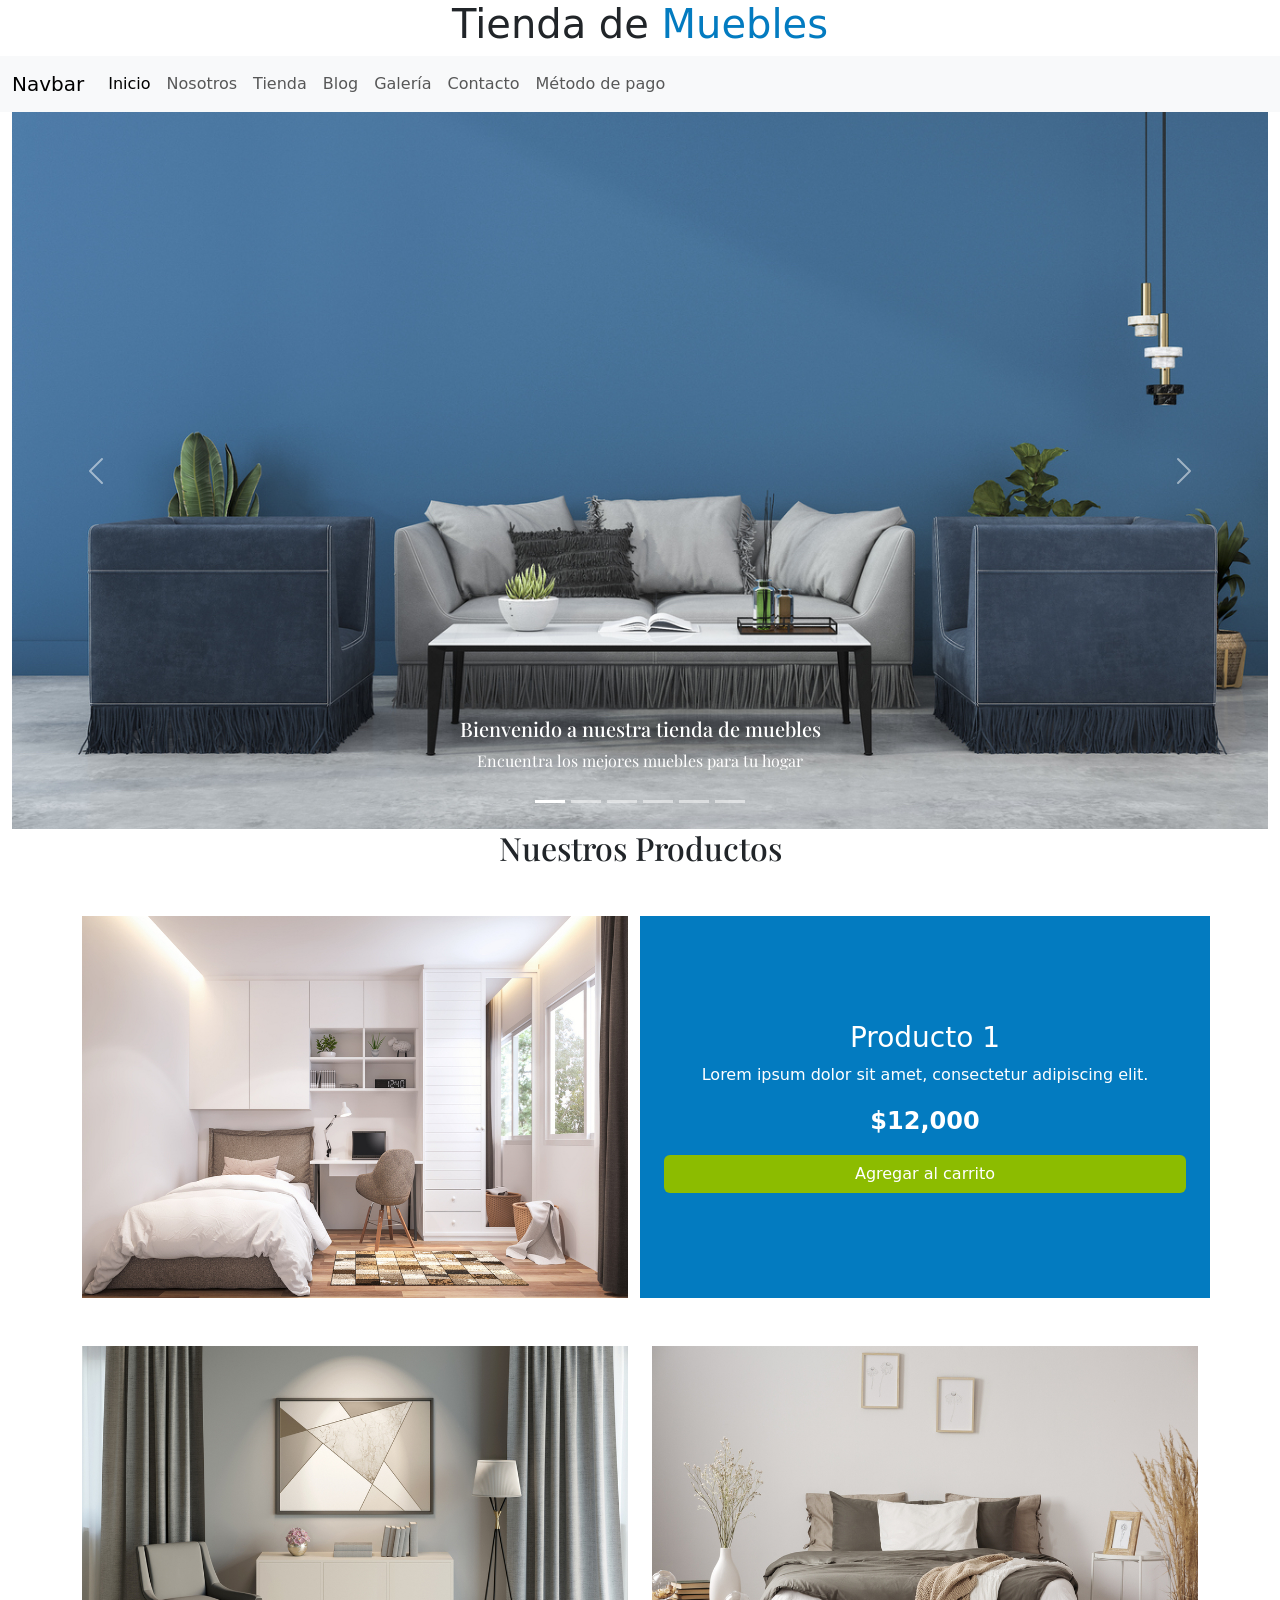
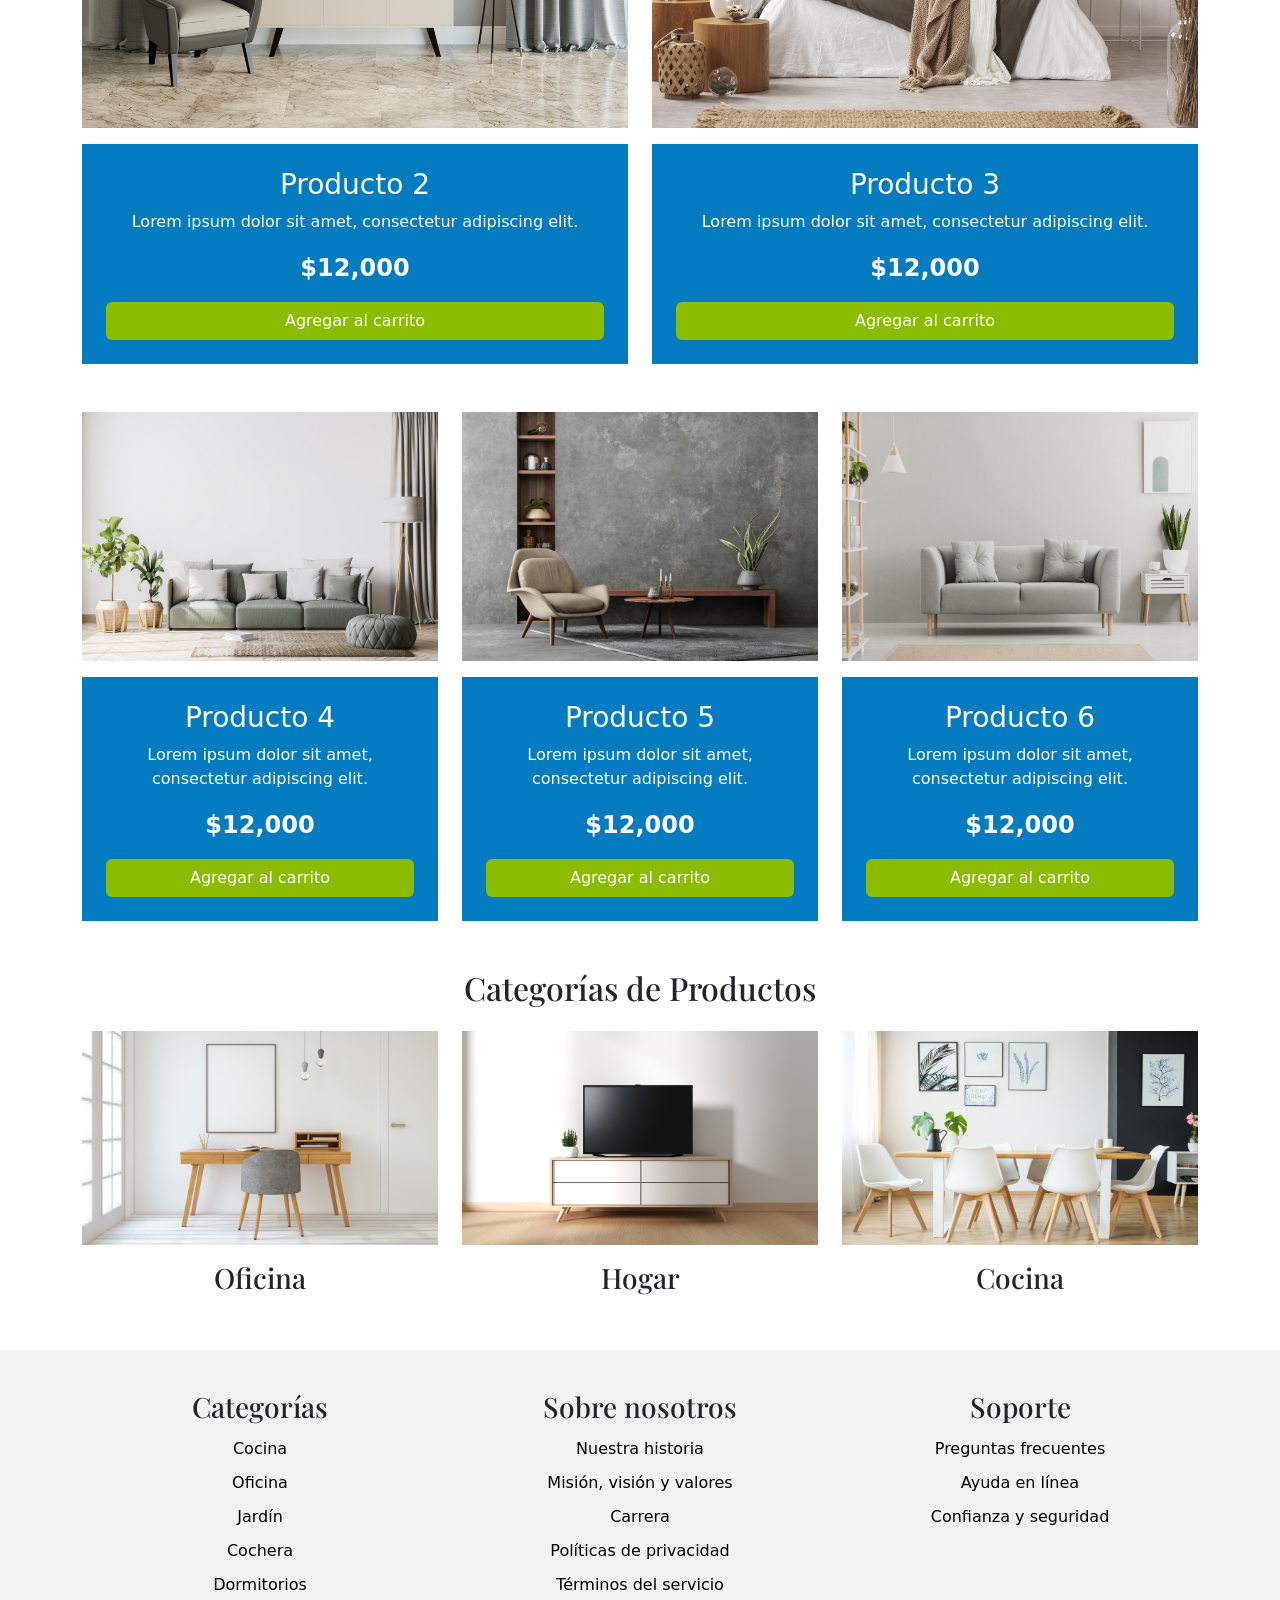
<file: index.html>
<!DOCTYPE html>
<html>
    <head>
        <title>Ecommerce - Inicio</title>
        <meta name="viewport" content="width=device-width", initial-scale=1>
        <meta charset="UTF-8">
        <link href="https://cdn.jsdelivr.net/npm/bootstrap@5.3.8/dist/css/bootstrap.min.css" rel="stylesheet" integrity="sha384-sRIl4kxILFvY47J16cr9ZwB07vP4J8+LH7qKQnuqkuIAvNWLzeN8tE5YBujZqJLB" crossorigin="anonymous">        
        <script src="https://cdn.jsdelivr.net/npm/bootstrap@5.3.8/dist/js/bootstrap.bundle.min.js" integrity="sha384-FKyoEForCGlyvwx9Hj09JcYn3nv7wiPVlz7YYwJrWVcXK/BmnVDxM+D2scQbITxI" crossorigin="anonymous"></script>   
        <link rel="preconnect" href="https://fonts.googleapis.com">
        <link rel="preconnect" href="https://fonts.gstatic.com" crossorigin>
        <link href="https://fonts.googleapis.com/css2?family=Playfair+Display:wght@400;700&display=swap" rel="stylesheet">
        <link rel="stylesheet" href="app.css">
      </head>
    <body>

    <!-- Titulo -->
    <h1 class ="text-center">Tienda de <span class="TEXT_TITLE">Muebles</span></h1>
    
    <!-- Navbar -->
    <nav class="navbar navbar-expand-lg navbar-light bg-light">
  <div class="container-fluid">
    <a class="navbar-brand" href="#">Navbar</a>

    <button class="navbar-toggler" type="button" data-bs-toggle="collapse" data-bs-target="#menu">
      <span class="navbar-toggler-icon"></span>
    </button>

    <div class="collapse navbar-collapse" id="menu">
      <ul class="navbar-nav">
        <li class="nav-item">
          <a class="nav-link active" aria-current="page" href="#">Inicio</a>
        </li>
        <li class="nav-item">
          <a class="nav-link" href="#">Nosotros</a>
        </li>
        <li class="nav-item">
          <a class="nav-link" href="#">Tienda</a>
        </li>
        <li class="nav-item">
          <a class="nav-link" href="#">Blog</a>
        </li>
        <li class="nav-item">
          <a class="nav-link" href="#">Galería</a>
        </li>
         <li class="nav-item">
          <a class="nav-link" href="#">Contacto</a>
        </li>
        <li class="nav-item">
          <a class="nav-link" href="#" data-bs-toggle="modal" data-bs-target="#modal">
            Método de pago
          </a>
        </li>
      </ul>
    </div>
  </div>
</nav>

<!-- Modal -->
<div class="modal fade" id="modal" tabindex="-1" aria-labelledby="modalLabel" aria-hidden="true">
  <div class="modal-dialog">
    <div class="modal-content">

      <div class="modal-dialog">
          <div class="modal-content">
              <div class="modal-header">
                  <h5 class="modal-title" id="exampleModalLabel">Método de pago</h5>
                  <button type="button" class="btn-close" data-bs-dismiss="modal" aria-label="Close"></button>
              </div>
              <div class="modal-body">
                <div class="row">
                  <div class="col-md-6">
                      <label for="cardType" class="form-label">Tipo de tarjeta</label>
                      <select class="form-select" id="cardType">
                      <option value="">Seleccione el tipo de tarjeta</option>
                      <option value="visa">Visa</option>
                      <option value="mastercard">MasterCard</option>
                      <option value="amex">American Express</option>
                      <option value="discover">Discover</option>
                      </select>
                        </div>
                          <div class="col-md-6">
                          <label for="cardHolder" class="form-label">Titular de la tarjeta</label>
                          <input type="text" class="form-control" id="cardHolder" placeholder="Juan Perez">
                        </div>
                          </div>
                            <div class="row">
                                <div class="col-md-6">
                                    <label for="cardNumber" class="form-label">Número de tarjeta</label>
                                    <input type="text" class="form-control" id="cardNumber" placeholder="1234 5678 9012 3456">
                                </div>
                                <div class="col-md-6">
                                    <label for="cardName" class="form-label">Nombre en la tarjeta</label>
                                    <input type="text" class="form-control" id="cardName" placeholder="Juan Perez">
                                </div>
                            </div>
                            <div class="row mt-3">
                                <div class="col-md-6">
                                    <label for="expiryDate" class="form-label">Fecha de vencimiento</label>
                                    <input type="text" class="form-control" id="expiryDate" placeholder="MM/YY">
                                </div>
                                <div class="col-md-6">
                                    <label for="cvv" class="form-label">CVV</label>
                                    <input type="text" class="form-control" id="cvv" placeholder="123">
                                </div>
                            </div>
                        </div>
                        <div class="modal-footer">
                            <button type="button" class="btn btn-primary" data-bs-dismiss="modal">Cerrar</button>
                            <button type="button" class="btn btn-secondary">Aceptar</button>
                        </div>
                    </div>
                </div>
            </div>          
        </div>
</div>

  <!-- Carousel -->
  <div id="carousel" class = "container-fluid carousel slide" data-bs-ride="carousel">

  <!-- indicadores -->
    <div class="carousel-indicators">
    <button type="button" data-bs-target="#carousel" data-bs-slide-to="0" class="active"></button>
    <button type="button" data-bs-target="#carousel" data-bs-slide-to="1"></button>
    <button type="button" data-bs-target="#carousel" data-bs-slide-to="2"></button>
    <button type="button" data-bs-target="#carousel" data-bs-slide-to="3"></button>
    <button type="button" data-bs-target="#carousel" data-bs-slide-to="4"></button>
    <button type="button" data-bs-target="#carousel" data-bs-slide-to="5"></button>
  </div>

  <!-- Contenedor de imágenes -->
  <div class="carousel-inner">

    <div class="carousel-item active text-center">
      <img src="principal.jpg" class="d-block w-100 img-fluid" alt="Imagen Principal">
      <div class="carousel-caption d-none d-md-block">
        <h5 class="text-style">Bienvenido a nuestra tienda de muebles</h5>
        <p class="text-style">Encuentra los mejores muebles para tu hogar</p>
      </div>
    </div>

    <div class="carousel-item text-center">
      <img src="producto1.jpg" class="d-block w-100 img-fluid" alt="Producto 1">
          <div class="carousel-caption d-none d-md-block">
        <h5 class="text-style">Bienvenido a nuestra tienda de muebles</h5>
        <p class="text-style">Encuentra los mejores muebles para tu hogar</p>
      </div>
    </div>

    <div class="carousel-item text-center">
      <img src="producto3.jpg" class="d-block w-100 img-fluid" alt="Producto 3">
          <div class="carousel-caption d-none d-md-block">
        <h5 class="text-style">Bienvenido a nuestra tienda de muebles</h5>
        <p class="text-style">Encuentra los mejores muebles para tu hogar</p>
      </div>
    </div>
    
    <div class="carousel-item text-center">
      <img src="producto4.jpg" class="d-block w-100 img-fluid" alt="Producto 4">
          <div class="carousel-caption d-none d-md-block">
        <h5 class="text-style">Bienvenido a nuestra tienda de muebles</h5>
        <p class="text-style">Encuentra los mejores muebles para tu hogar</p>
      </div>
    </div>
    <div class="carousel-item text-center">
      <img src="producto5.jpg" class="d-block w-100 img-fluid" alt="Producto 5">
          <div class="carousel-caption d-none d-md-block">
        <h5 class="text-style">Bienvenido a nuestra tienda de muebles</h5>
        <p class="text-style">Encuentra los mejores muebles para tu hogar</p>
      </div>
    </div>
    <div class="carousel-item text-center">
      <img src="producto6.jpg" class="d-block w-100 img-fluid" alt="Producto 6">
          <div class="carousel-caption d-none d-md-block">
        <h5 class="text-style">Bienvenido a nuestra tienda de muebles</h5>
        <p class="text-style">Encuentra los mejores muebles para tu hogar</p>
      </div>
    </div>

  </div>

  <!-- botones Carousel -->
  <button class="carousel-control-prev" type="button" data-bs-target="#carousel" data-bs-slide="prev">
    <span class="carousel-control-prev-icon"></span>
  </button>

  <button class="carousel-control-next" type="button" data-bs-target="#carousel" data-bs-slide="next">
    <span class="carousel-control-next-icon"></span>
  </button>

</div>
<!-- Productos -->
<h2 class="text-center text-style">Nuestros Productos</h2>

<div class="container mt-5">

  <div class="row">

    <!-- Producto 1 Imagen-->
    <div class="col-md-6">
      <img src="producto1.jpg" class="img-fluid" alt="Producto 1">
    </div>

    <!-- Información 1 -->
    <div class="col-md-6 text-white text-center p-4 d-flex flex-column justify-content-center INFO-BOX">
        <h3>Producto 1</h3>
        <p>Lorem ipsum dolor sit amet, consectetur adipiscing elit.</p>
        <p class="fs-4 fw-bold">$12,000</p>
        <button button class="btn btn-animado w-100" style="background-color:#8cbc00;">
        Agregar al carrito
        </button>

    </div>

  </div>

</div>

<div class="container mt-5">

  <div class="row">

    <!-- Producto 2 Imagen-->
    <div class="col-md-6 text-center">

      <img src="producto2.jpg" class="img-fluid" alt="Producto 2">

          <!-- Información 2 -->

      <div class="text-white p-4 mt-3 INFO-BOX">

        <h3>Producto 2</h3>

        <p>Lorem ipsum dolor sit amet, consectetur adipiscing elit.</p>

        <p class="fs-4 fw-bold">$12,000</p>

        <button button class="btn btn-animado w-100" style="background-color:#8cbc00;">
          Agregar al carrito
        </button>

      </div>

    </div>

    <!-- Producto 3 Imagen-->
    <div class="col-md-6 text-center">

      <img src="producto3.jpg" class="img-fluid" alt="Producto 3">

      <!-- Información 3 -->
      <div class="text-white p-4 mt-3 INFO-BOX">
        <h3>Producto 3</h3>
        <p>Lorem ipsum dolor sit amet, consectetur adipiscing elit.</p>
        <p class="fs-4 fw-bold">$12,000</p>
        <button button class="btn btn-animado w-100" style="background-color:#8cbc00;">
          Agregar al carrito
        </button>
      </div>
    </div>
  </div>

</div>
<div class="container mt-5">

  <div class="row">

    <!-- Producto 4 Imagen-->
    <div class="col-md-4 text-center">

      <img src="producto4.jpg" class="img-fluid" alt="Producto 4">

      <!-- Información 4 -->
      <div class="text-white p-4 mt-3 INFO-BOX">

        <h3>Producto 4</h3>

        <p>
            Lorem ipsum dolor sit amet, consectetur adipiscing elit.

        </p>

        <p class="fs-4 fw-bold">$12,000</p>

        <button button class="btn btn-animado w-100" style="background-color:#8cbc00;">
          Agregar al carrito
        </button>

      </div>

    </div>


    <!-- Producto 5 Imagen-->
    <div class="col-md-4 text-center">

      <img src="producto5.jpg" class="img-fluid" alt="Producto 5">

      <!-- Información 5 -->
      <div class="text-white p-4 mt-3 INFO-BOX">

        <h3>Producto 5</h3>

        <p>
          Lorem ipsum dolor sit amet, consectetur adipiscing elit.

        </p>

        <p class="fs-4 fw-bold">$12,000</p>

        <button button class="btn btn-animado w-100" style="background-color:#8cbc00;">
          Agregar al carrito
        </button>

      </div>

    </div>


    <!-- Producto 6 Imagen-->
    <div class="col-md-4 text-center">

      <img src="producto6.jpg" class="img-fluid" alt="Producto 6">

      <!-- Información 6 -->
      <div class="text-white p-4 mt-3 INFO-BOX">

        <h3>Producto 6</h3>

        <p>
          Lorem ipsum dolor sit amet, consectetur adipiscing elit.

        </p>

        <p class="fs-4 fw-bold">$12,000</p>

        <button button class="btn btn-animado w-100" style="background-color:#8cbc00;">
          Agregar al carrito
        </button>

      </div>

    </div>

  </div>

</div>
<!-- Categorías -->
<div class="container mt-5">

  <h2 class="text-center mb-4 text-style">Categorías de Productos</h2>

  <div class="row">

    <!-- Categoría 1 -->
    <div class="col-md-4 text-center">
    <img src="categoria1.jpg" class="img-fluid mb-3" alt="Oficina">
    <a href="#" class="text-decoration-none text-dark">
    <h3 class="text-style">Oficina</h3>
    </a>
    </div>

    <!-- Categoría 2 -->
    <div class="col-md-4 text-center">
    <img src="categoria2.jpg" class="img-fluid mb-3" alt="Hogar">
    <a href="#" class="text-decoration-none text-dark">
    <h3 class="text-style">Hogar</h3>
    </a>

    </div>

    <!-- Categoría 3 -->
    <div class="col-md-4 text-center">
    <img src="categoria3.jpg" class="img-fluid mb-3" alt="Cocina">
    <a href="#" class="text-decoration-none text-dark">
    <h3 class="text-style">Cocina</h3>
    </a>
    </div>
  </div>
</div>

<footer class="mt-5">
  <div class="container">
  <div class="row text-center">

      <!-- Categorías -->
      <div class="col-md-4">
      <h3 class="text-style">Categorías</h3>
      <nav class="d-flex flex-column">
          <a href="#" class="footer-link">Cocina</a>
          <a href="#" class="footer-link">Oficina</a>
          <a href="#" class="footer-link">Jardín</a>
          <a href="#" class="footer-link">Cochera</a>
          <a href="#" class="footer-link">Dormitorios</a>

        </nav>

      </div>


      <!-- Sobre nosotros -->
      <div class="col-md-4">
        <h3 class="text-style">Sobre nosotros</h3>
        <nav class="d-flex flex-column">
          <a href="#" class="footer-link">Nuestra historia</a>
          <a href="#" class="footer-link">Misión, visión y valores</a>
          <a href="#" class="footer-link">Carrera</a>
          <a href="#" class="footer-link">Políticas de privacidad</a>
          <a href="#" class="footer-link">Términos del servicio</a>
        </nav>
      </div>


      <!-- Soporte -->
      <div class="col-md-4">
        <h3 class="text-style">Soporte</h3>
        <nav class="d-flex flex-column">
          <a href="#" class="footer-link">Preguntas frecuentes</a>
          <a href="#" class="footer-link">Ayuda en línea</a>
          <a href="#" class="footer-link">Confianza y seguridad</a>
        </nav>
      </div>
    </div>
  </div>

</footer>
</body>
</html>
</file>
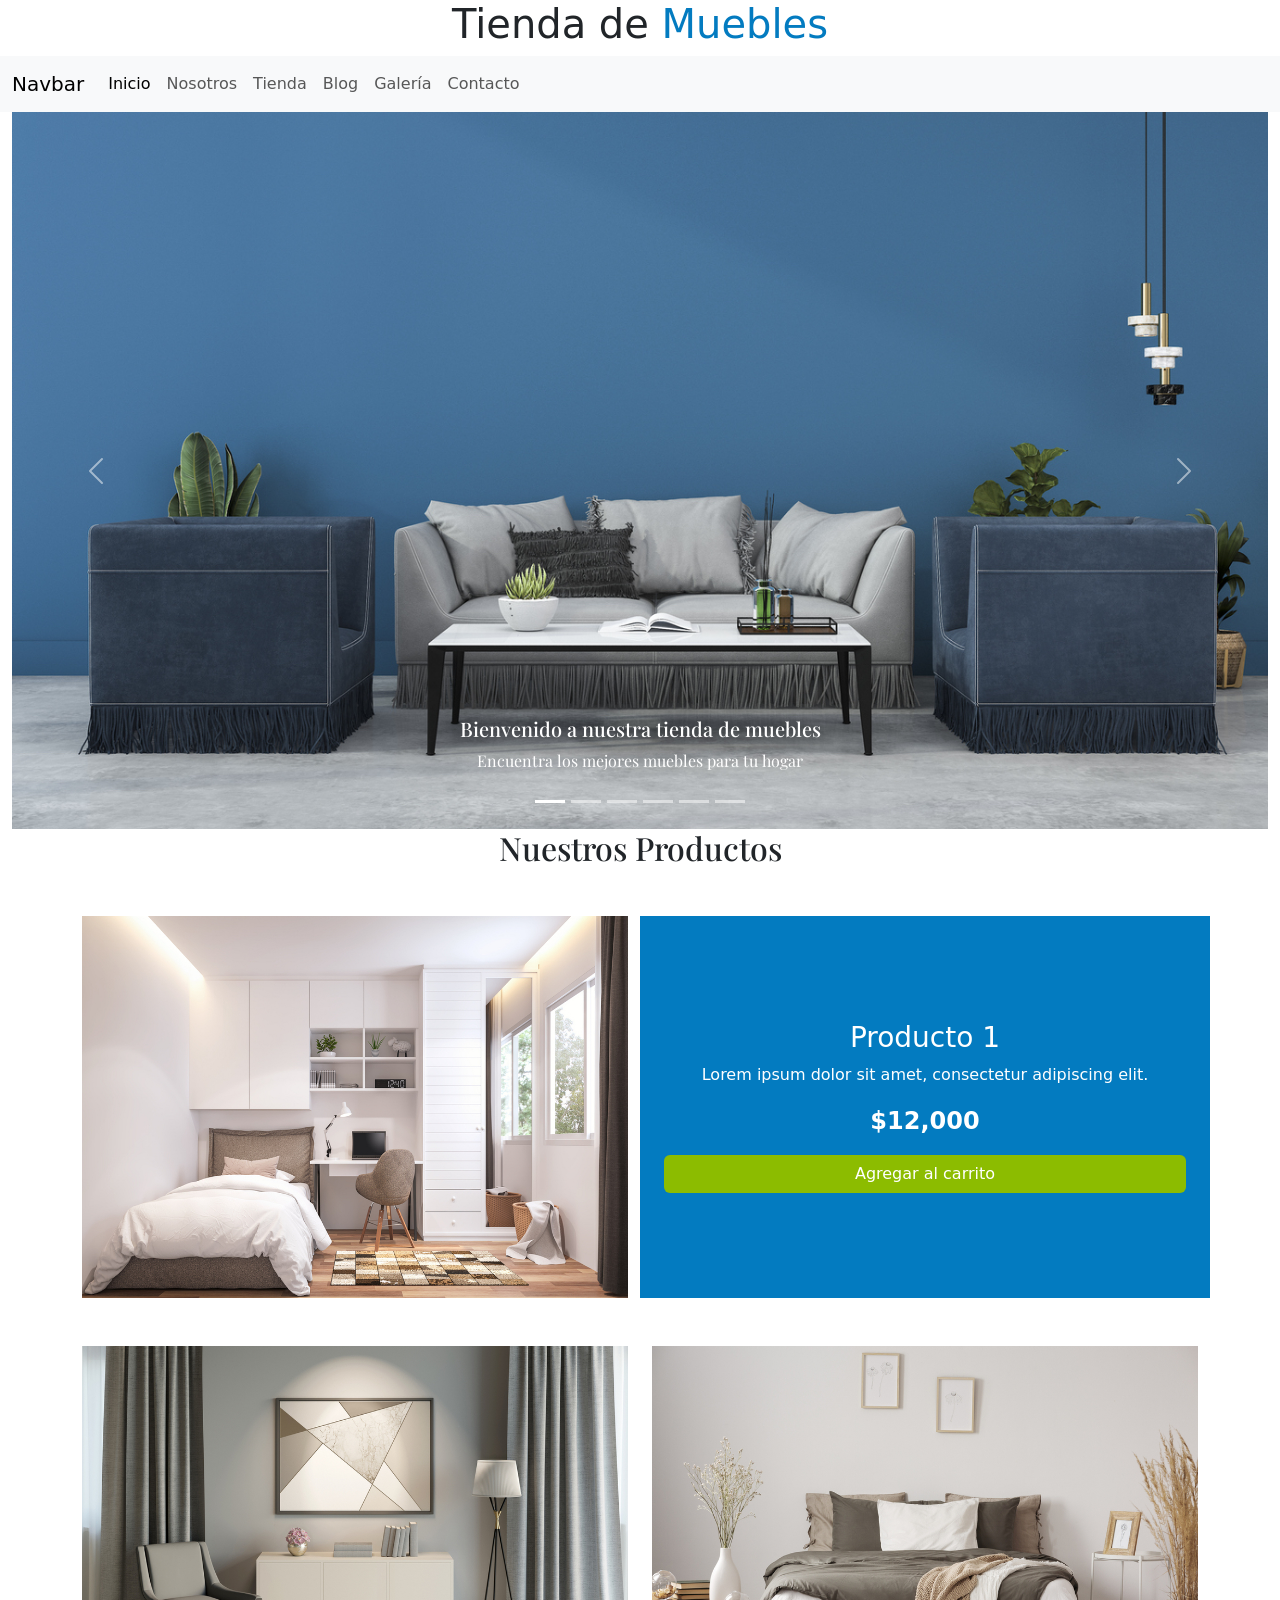
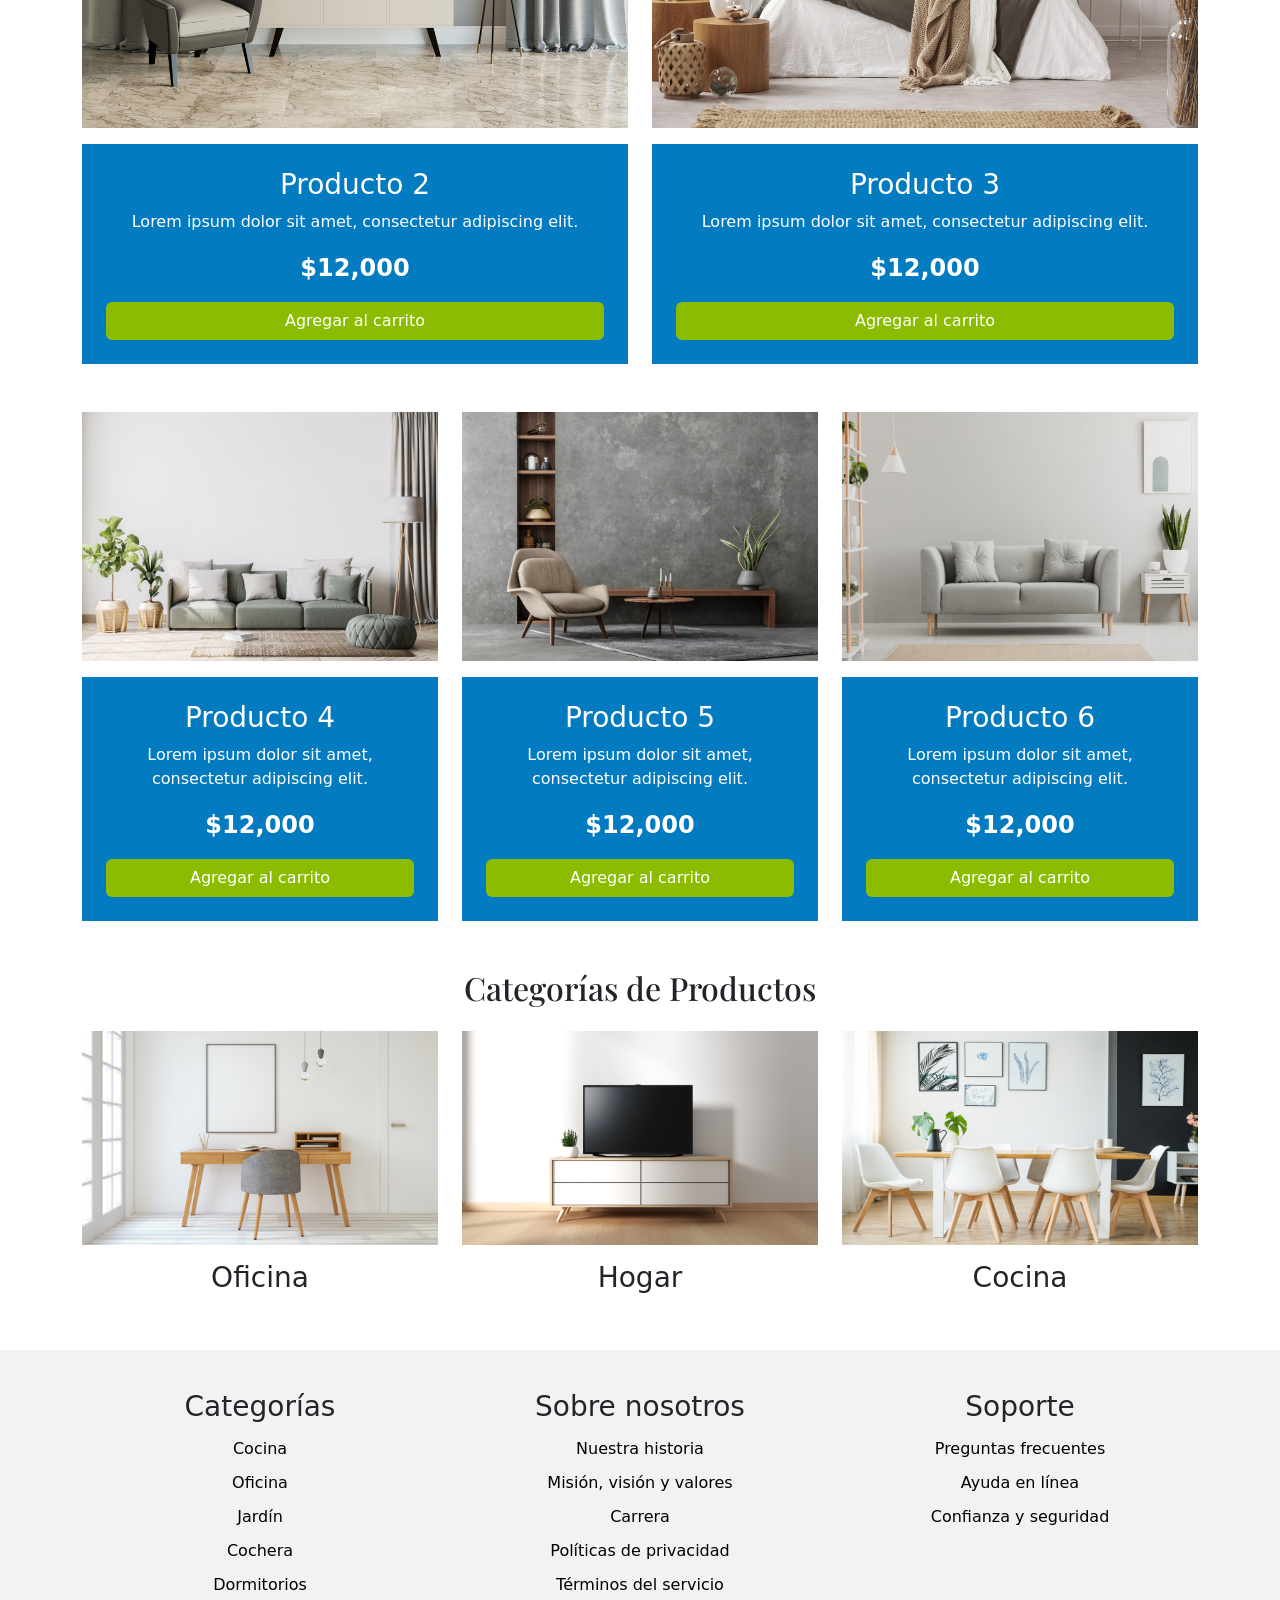
<file: index_2.html>
<!DOCTYPE html>
<html>
    <head>
        <title>Ecommerce - Inicio</title>
        <meta name="viewport" content="width=device-width", initial-scale=1>
        <meta charset="UTF-8">
        <link href="https://cdn.jsdelivr.net/npm/bootstrap@5.3.8/dist/css/bootstrap.min.css" rel="stylesheet" integrity="sha384-sRIl4kxILFvY47J16cr9ZwB07vP4J8+LH7qKQnuqkuIAvNWLzeN8tE5YBujZqJLB" crossorigin="anonymous">        
        <script src="https://cdn.jsdelivr.net/npm/bootstrap@5.3.8/dist/js/bootstrap.bundle.min.js" integrity="sha384-FKyoEForCGlyvwx9Hj09JcYn3nv7wiPVlz7YYwJrWVcXK/BmnVDxM+D2scQbITxI" crossorigin="anonymous"></script>   
        <link rel="preconnect" href="https://fonts.googleapis.com">
        <link rel="preconnect" href="https://fonts.gstatic.com" crossorigin>
        <link href="https://fonts.googleapis.com/css2?family=Playfair+Display:wght@400;700&display=swap" rel="stylesheet">  
      </head>
    <body>

    <!-- Titulo -->
    <h1 class ="text-center">Tienda de <span style = "color: #037bc0;" >Muebles</span></h1>
    
    <!-- Navbar -->
    <nav class = "navbar  navbar-expand-lg navbar-light bg-light">
      <div class = "container-fluid">
        <a class = "navbar-brand" href="#">Navbar</a>
        <button class="navbar-toggler" type ="button" data-bs-toggle = "collapse" data-bs-target="#menu">
        <span class="navbar-toggler-icon"></span>
        </button>
        <div class="collapse navbar-collapse" id="menu">
          <ul class="navbar-nav">
            <li class="nav-item">
              <a class="nav-link active" aria-current="page" href="#">Inicio</a>
            </li>
            <li class="nav-item">
              <a class="nav-link" href="#">Nosotros</a>
            </li>
            <li class="nav-item">
              <a class="nav-link" href="#">Tienda</a>
            </li>
            <li class="nav-item">
              <a class="nav-link" href="#">Blog</a>
            </li>
            <li class="nav-item">
              <a class="nav-link" href="#">Galería</a>
            </li>
            <li class="nav-item">
              <a class="nav-link" href="#">Contacto</a>
              
            </li>
          </ul>
        </div>
       </div>
    </nav>

  <!-- Carousel -->
  <div id="carousel" class = "container-fluid carousel slide" data-bs-ride="carousel">

  <!-- indicadores -->
    <div class="carousel-indicators">
    <button type="button" data-bs-target="#carousel" data-bs-slide-to="0" class="active"></button>
    <button type="button" data-bs-target="#carousel" data-bs-slide-to="1"></button>
    <button type="button" data-bs-target="#carousel" data-bs-slide-to="2"></button>
    <button type="button" data-bs-target="#carousel" data-bs-slide-to="3"></button>
    <button type="button" data-bs-target="#carousel" data-bs-slide-to="4"></button>
    <button type="button" data-bs-target="#carousel" data-bs-slide-to="5"></button>
  </div>

  <!-- Contenedor de imágenes -->
  <div class="carousel-inner">

    <div class="carousel-item active text-center">
      <img src="principal.jpg" class="d-block w-100 img-fluid" alt="Imagen Principal">
      <div class="carousel-caption d-none d-md-block">
        <h5 style="font-family: 'Playfair Display', serif;">Bienvenido a nuestra tienda de muebles</h5>
        <p style="font-family: 'Playfair Display', serif;">Encuentra los mejores muebles para tu hogar</p>
      </div>
    </div>

    <div class="carousel-item text-center">
      <img src="producto1.jpg" class="d-block w-100 img-fluid" alt="Producto 1">
          <div class="carousel-caption d-none d-md-block">
        <h5 style="font-family: 'Playfair Display', serif;">Bienvenido a nuestra tienda de muebles</h5>
        <p style="font-family: 'Playfair Display', serif;">Encuentra los mejores muebles para tu hogar</p>
      </div>
    </div>

    <div class="carousel-item text-center">
      <img src="producto3.jpg" class="d-block w-100 img-fluid" alt="Producto 3">
          <div class="carousel-caption d-none d-md-block">
        <h5 style="font-family: 'Playfair Display', serif;">Bienvenido a nuestra tienda de muebles</h5>
        <p style="font-family: 'Playfair Display', serif;">Encuentra los mejores muebles para tu hogar</p>
      </div>
    </div>
    
    <div class="carousel-item text-center">
      <img src="producto4.jpg" class="d-block w-100 img-fluid" alt="Producto 4">
          <div class="carousel-caption d-none d-md-block">
        <h5 style="font-family: 'Playfair Display', serif;">Bienvenido a nuestra tienda de muebles</h5>
        <p style="font-family: 'Playfair Display', serif;">Encuentra los mejores muebles para tu hogar</p>
      </div>
    </div>
    <div class="carousel-item text-center">
      <img src="producto5.jpg" class="d-block w-100 img-fluid" alt="Producto 5">
          <div class="carousel-caption d-none d-md-block">
        <h5 style="font-family: 'Playfair Display', serif;">Bienvenido a nuestra tienda de muebles</h5>
        <p style="font-family: 'Playfair Display', serif;">Encuentra los mejores muebles para tu hogar</p>
      </div>
    </div>
    <div class="carousel-item text-center">
      <img src="producto6.jpg" class="d-block w-100 img-fluid" alt="Producto 6">
          <div class="carousel-caption d-none d-md-block">
        <h5 style="font-family: 'Playfair Display', serif;">Bienvenido a nuestra tienda de muebles</h5>
        <p style="font-family: 'Playfair Display', serif;">Encuentra los mejores muebles para tu hogar</p>
      </div>
    </div>

  </div>

  <!-- botones Carousel -->
  <button class="carousel-control-prev" type="button" data-bs-target="#carousel" data-bs-slide="prev">
    <span class="carousel-control-prev-icon"></span>
  </button>

  <button class="carousel-control-next" type="button" data-bs-target="#carousel" data-bs-slide="next">
    <span class="carousel-control-next-icon"></span>
  </button>

</div>
<!-- Productos -->
<h2 class="text-center" style="font-family: 'Playfair Display', serif;">Nuestros Productos</h2>
<style>
.btn-animado{
  background-color:#8cbc00;
  color:white;
  transition: transform 0.2s ease, box-shadow 0.2s ease;
}

.btn-animado:hover{
  transform: scale(1.05);
}

.btn-animado:active{
  transform: scale(0.95);
  box-shadow: inset 0 3px 6px rgba(0,0,0,0.3);
}
</style>

<div class="container mt-5">

  <div class="row">

    <!-- Producto 1 Imagen-->
    <div class="col-md-6">
      <img src="producto1.jpg" class="img-fluid" alt="Producto 1">
    </div>

    <!-- Información 1 -->
    <div class="col-md-6 text-white text-center p-4 d-flex flex-column justify-content-center"
         style="background-color:#037BC0;">
        <h3>Producto 1</h3>
        <p>Lorem ipsum dolor sit amet, consectetur adipiscing elit.</p>
        <p class="fs-4 fw-bold">$12,000</p>
        <button button class="btn btn-animado w-100" style="background-color:#8cbc00;">
        Agregar al carrito
        </button>

    </div>

  </div>

</div>

<div class="container mt-5">

  <div class="row">

    <!-- Producto 2 Imagen-->
    <div class="col-md-6 text-center">

      <img src="producto2.jpg" class="img-fluid" alt="Producto 2">

          <!-- Información 2 -->

      <div class="text-white p-4 mt-3" style="background-color:#037BC0;">

        <h3>Producto 2</h3>

        <p>Lorem ipsum dolor sit amet, consectetur adipiscing elit.</p>

        <p class="fs-4 fw-bold">$12,000</p>

        <button button class="btn btn-animado w-100" style="background-color:#8cbc00;">
          Agregar al carrito
        </button>

      </div>

    </div>

    <!-- Producto 3 Imagen-->
    <div class="col-md-6 text-center">

      <img src="producto3.jpg" class="img-fluid" alt="Producto 3">

      <!-- Información 3 -->
      <div class="text-white p-4 mt-3" style="background-color:#037BC0;">
        <h3>Producto 3</h3>
        <p>Lorem ipsum dolor sit amet, consectetur adipiscing elit.</p>
        <p class="fs-4 fw-bold">$12,000</p>
        <button button class="btn btn-animado w-100" style="background-color:#8cbc00;">
          Agregar al carrito
        </button>
      </div>
    </div>
  </div>

</div>
<div class="container mt-5">

  <div class="row">

    <!-- Producto 4 Imagen-->
    <div class="col-md-4 text-center">

      <img src="producto4.jpg" class="img-fluid" alt="Producto 4">

      <!-- Información 4 -->
      <div class="text-white p-4 mt-3" style="background-color:#037BC0;">

        <h3>Producto 4</h3>

        <p>
            Lorem ipsum dolor sit amet, consectetur adipiscing elit.

        </p>

        <p class="fs-4 fw-bold">$12,000</p>

        <button button class="btn btn-animado w-100" style="background-color:#8cbc00;">
          Agregar al carrito
        </button>

      </div>

    </div>


    <!-- Producto 5 Imagen-->
    <div class="col-md-4 text-center">

      <img src="producto5.jpg" class="img-fluid" alt="Producto 5">

      <!-- Información 5 -->
      <div class="text-white p-4 mt-3" style="background-color:#037BC0;">

        <h3>Producto 5</h3>

        <p>
          Lorem ipsum dolor sit amet, consectetur adipiscing elit.

        </p>

        <p class="fs-4 fw-bold">$12,000</p>

        <button button class="btn btn-animado w-100" style="background-color:#8cbc00;">
          Agregar al carrito
        </button>

      </div>

    </div>


    <!-- Producto 6 Imagen-->
    <div class="col-md-4 text-center">

      <img src="producto6.jpg" class="img-fluid" alt="Producto 6">

      <!-- Información 6 -->
      <div class="text-white p-4 mt-3" style="background-color:#037BC0;">

        <h3>Producto 6</h3>

        <p>
          Lorem ipsum dolor sit amet, consectetur adipiscing elit.

        </p>

        <p class="fs-4 fw-bold">$12,000</p>

        <button button class="btn btn-animado w-100" style="background-color:#8cbc00;">
          Agregar al carrito
        </button>

      </div>

    </div>

  </div>

</div>
<!-- Categorías -->
<div class="container mt-5">

  <h2 class="text-center mb-4" style="font-family: 'Playfair Display', serif;">Categorías de Productos</h2>

  <div class="row">

    <!-- Categoría 1 -->
    <div class="col-md-4 text-center">
    <img src="categoria1.jpg" class="img-fluid mb-3" alt="Oficina">
    <a href="#" class="text-decoration-none text-dark">
    <h3>Oficina</h3>
    </a>
    </div>

    <!-- Categoría 2 -->
    <div class="col-md-4 text-center">
    <img src="categoria2.jpg" class="img-fluid mb-3" alt="Hogar">
    <a href="#" class="text-decoration-none text-dark">
    <h3>Hogar</h3>
    </a>

    </div>

    <!-- Categoría 3 -->
    <div class="col-md-4 text-center">
    <img src="categoria3.jpg" class="img-fluid mb-3" alt="Cocina">
    <a href="#" class="text-decoration-none text-dark">
    <h3>Cocina</h3>
    </a>
    </div>
  </div>
</div>
<style>

footer{
  background-color:#f2f2f2;
  padding:40px 0;
}

.footer-link{
  color:black;
  text-decoration:none;
  margin:5px 0;
  transition: color 0.3s ease, transform 0.3s ease;
}

.footer-link:hover{
  color:#037BC0;
  transform: translateY(-3px);
}

</style>
<footer class="mt-5">
  <div class="container">
  <div class="row text-center">

      <!-- Categorías -->
      <div class="col-md-4">
      <h3>Categorías</h3>
      <nav class="d-flex flex-column">
          <a href="#" class="footer-link">Cocina</a>
          <a href="#" class="footer-link">Oficina</a>
          <a href="#" class="footer-link">Jardín</a>
          <a href="#" class="footer-link">Cochera</a>
          <a href="#" class="footer-link">Dormitorios</a>

        </nav>

      </div>


      <!-- Sobre nosotros -->
      <div class="col-md-4">
        <h3>Sobre nosotros</h3>
        <nav class="d-flex flex-column">
          <a href="#" class="footer-link">Nuestra historia</a>
          <a href="#" class="footer-link">Misión, visión y valores</a>
          <a href="#" class="footer-link">Carrera</a>
          <a href="#" class="footer-link">Políticas de privacidad</a>
          <a href="#" class="footer-link">Términos del servicio</a>
        </nav>
      </div>


      <!-- Soporte -->
      <div class="col-md-4">
        <h3>Soporte</h3>
        <nav class="d-flex flex-column">
          <a href="#" class="footer-link">Preguntas frecuentes</a>
          <a href="#" class="footer-link">Ayuda en línea</a>
          <a href="#" class="footer-link">Confianza y seguridad</a>
        </nav>
      </div>
    </div>
  </div>

</footer>
</body>
</html>
</file>
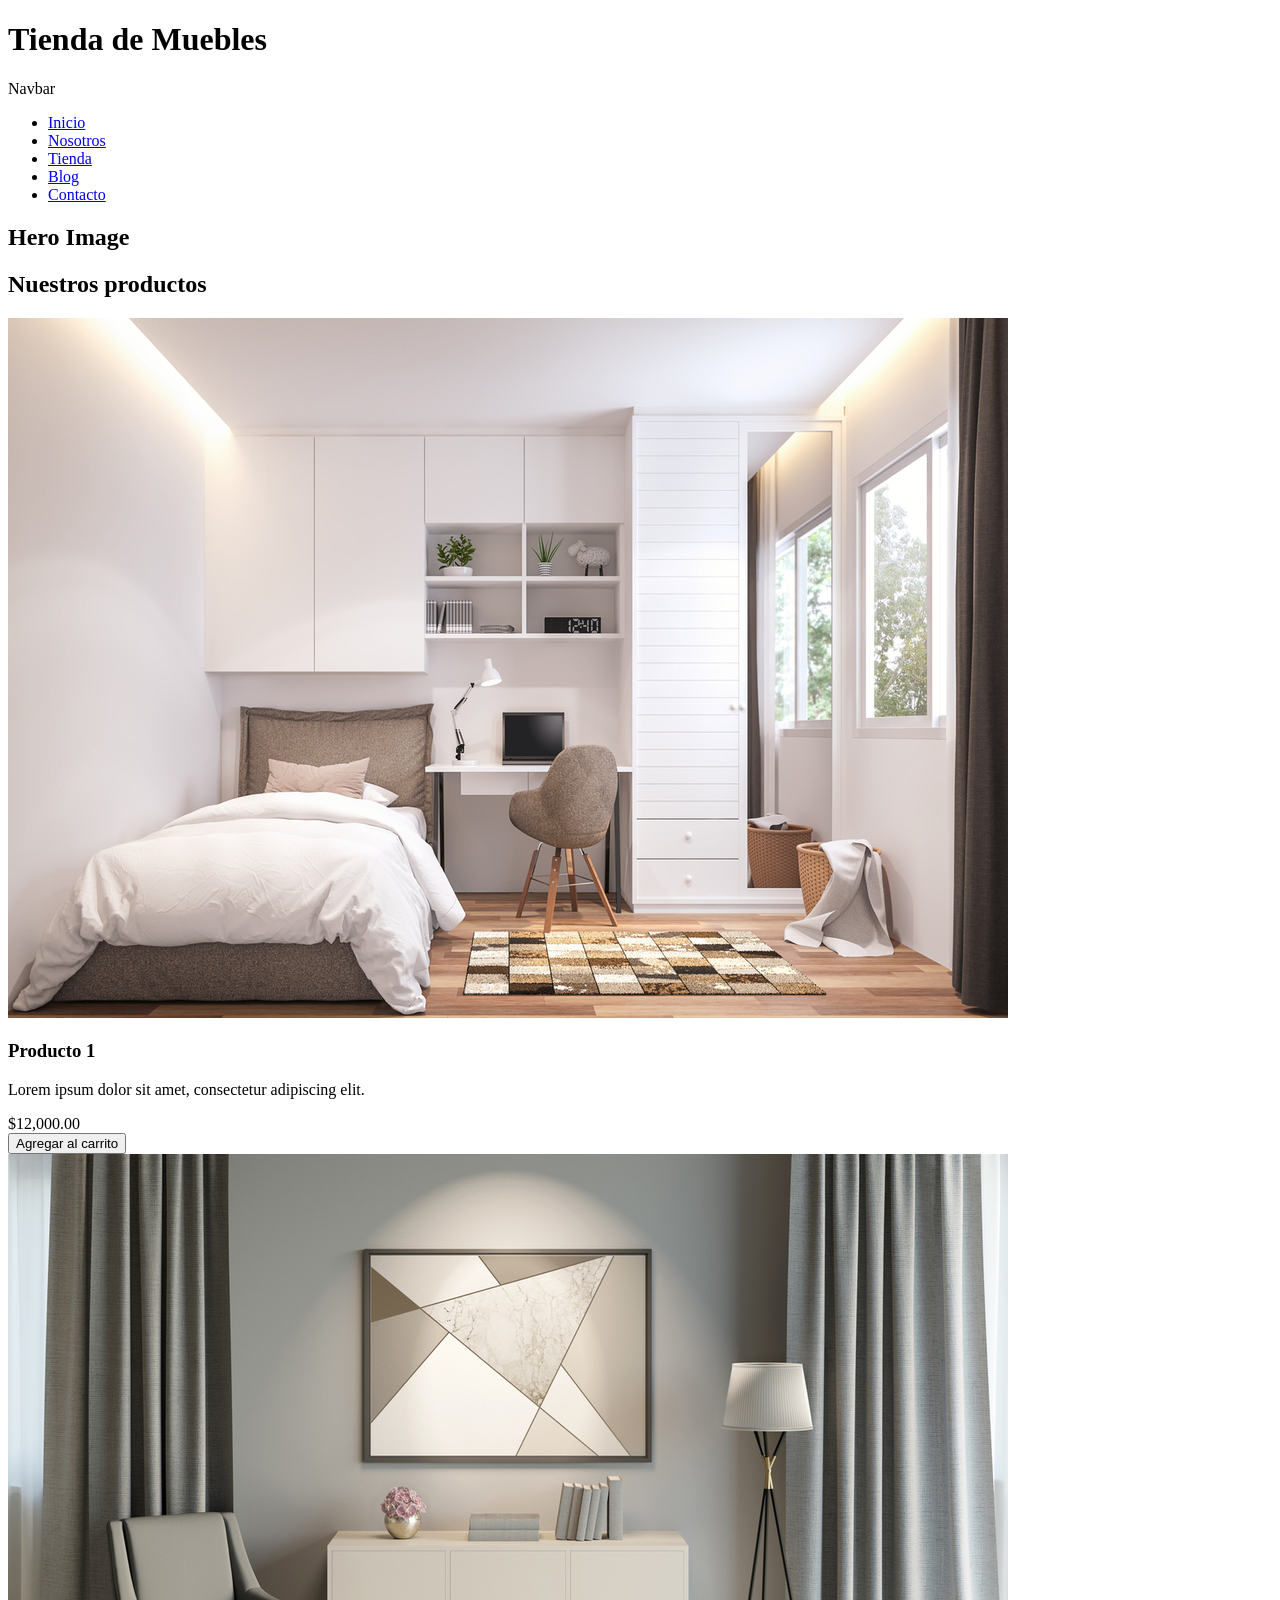
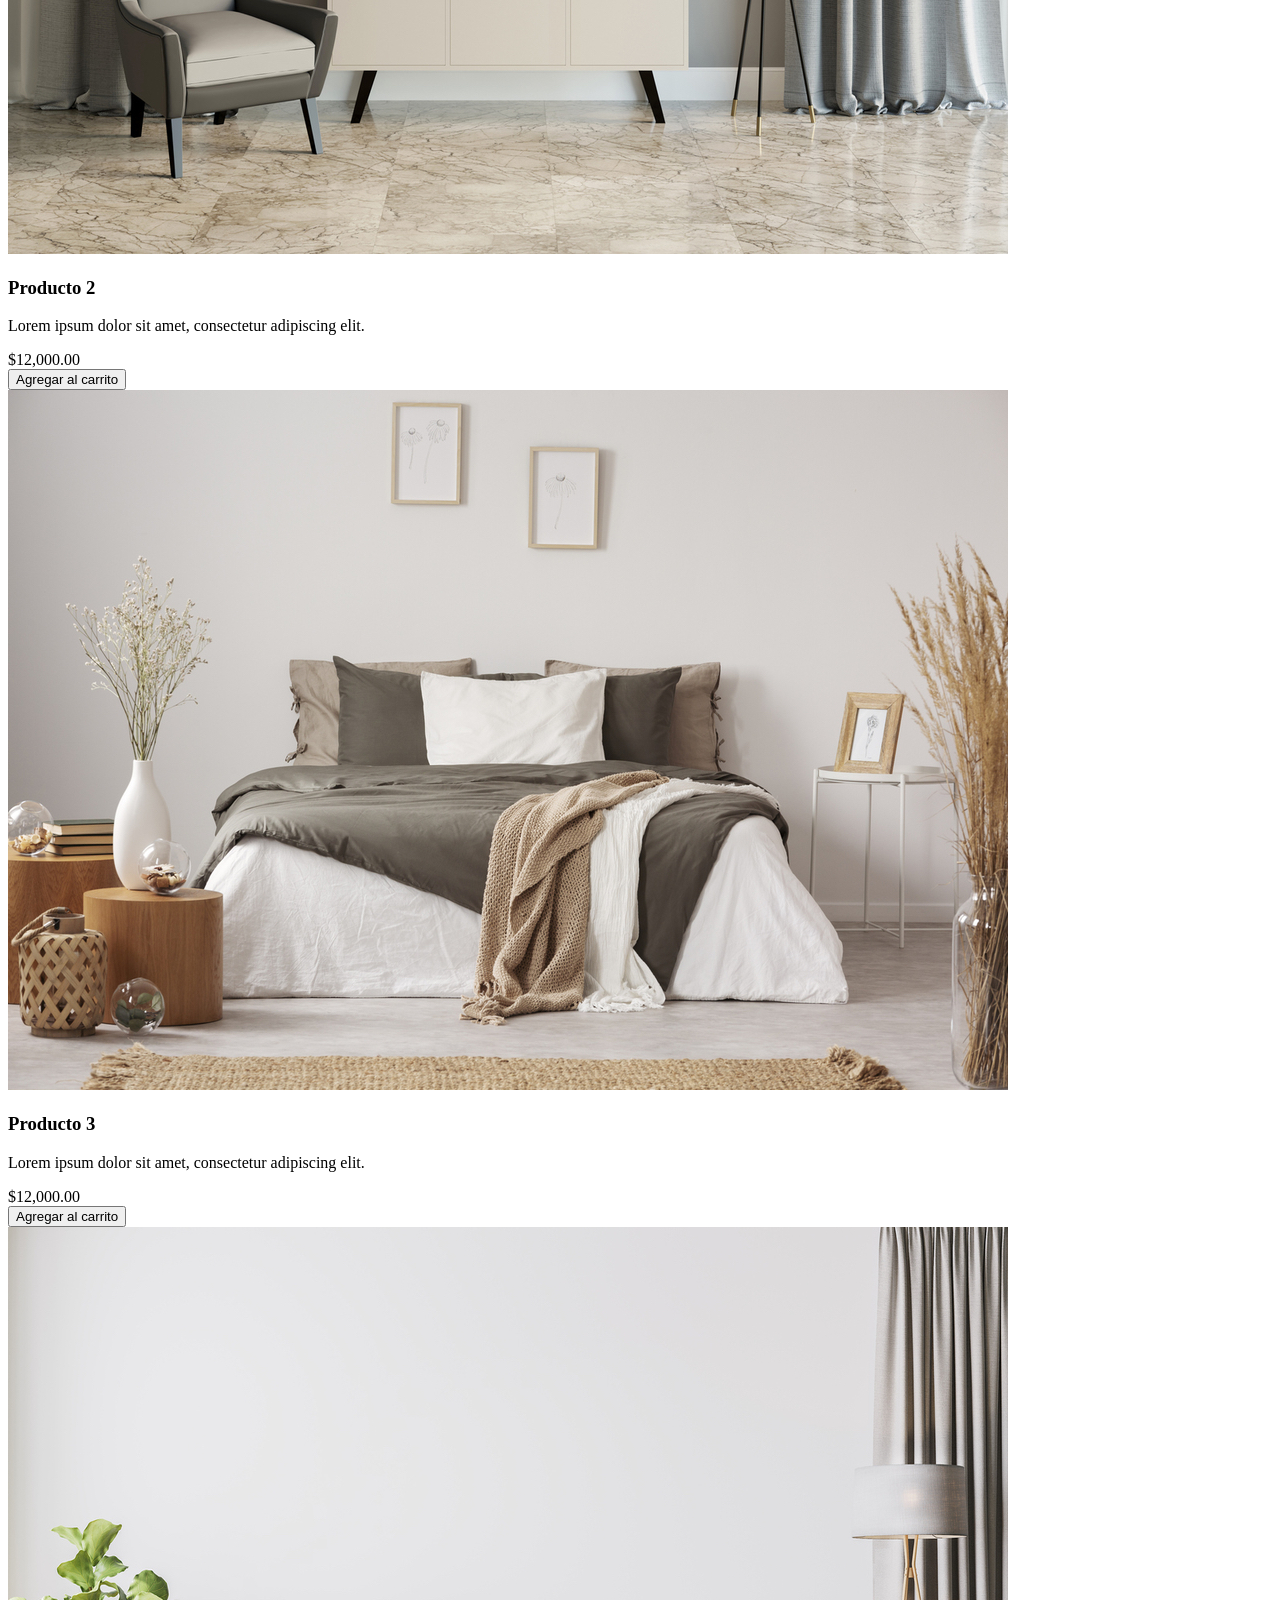
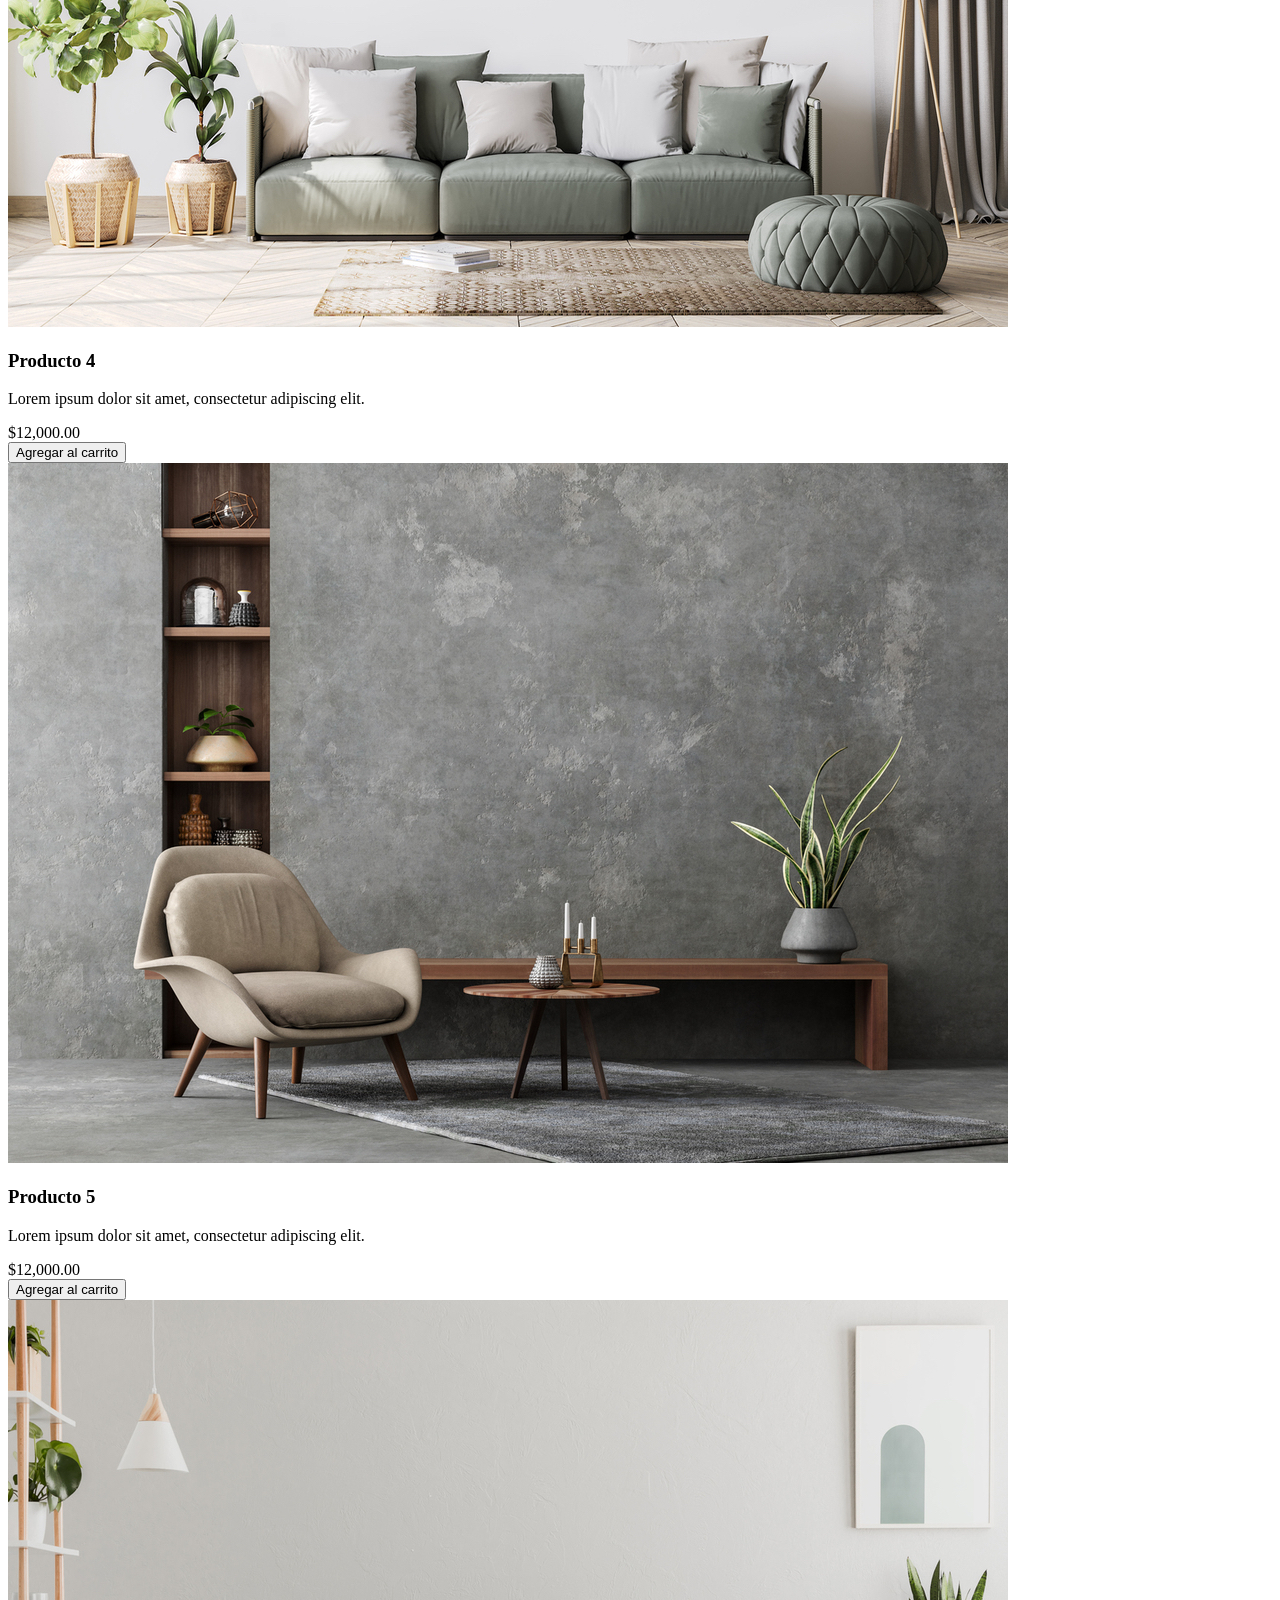
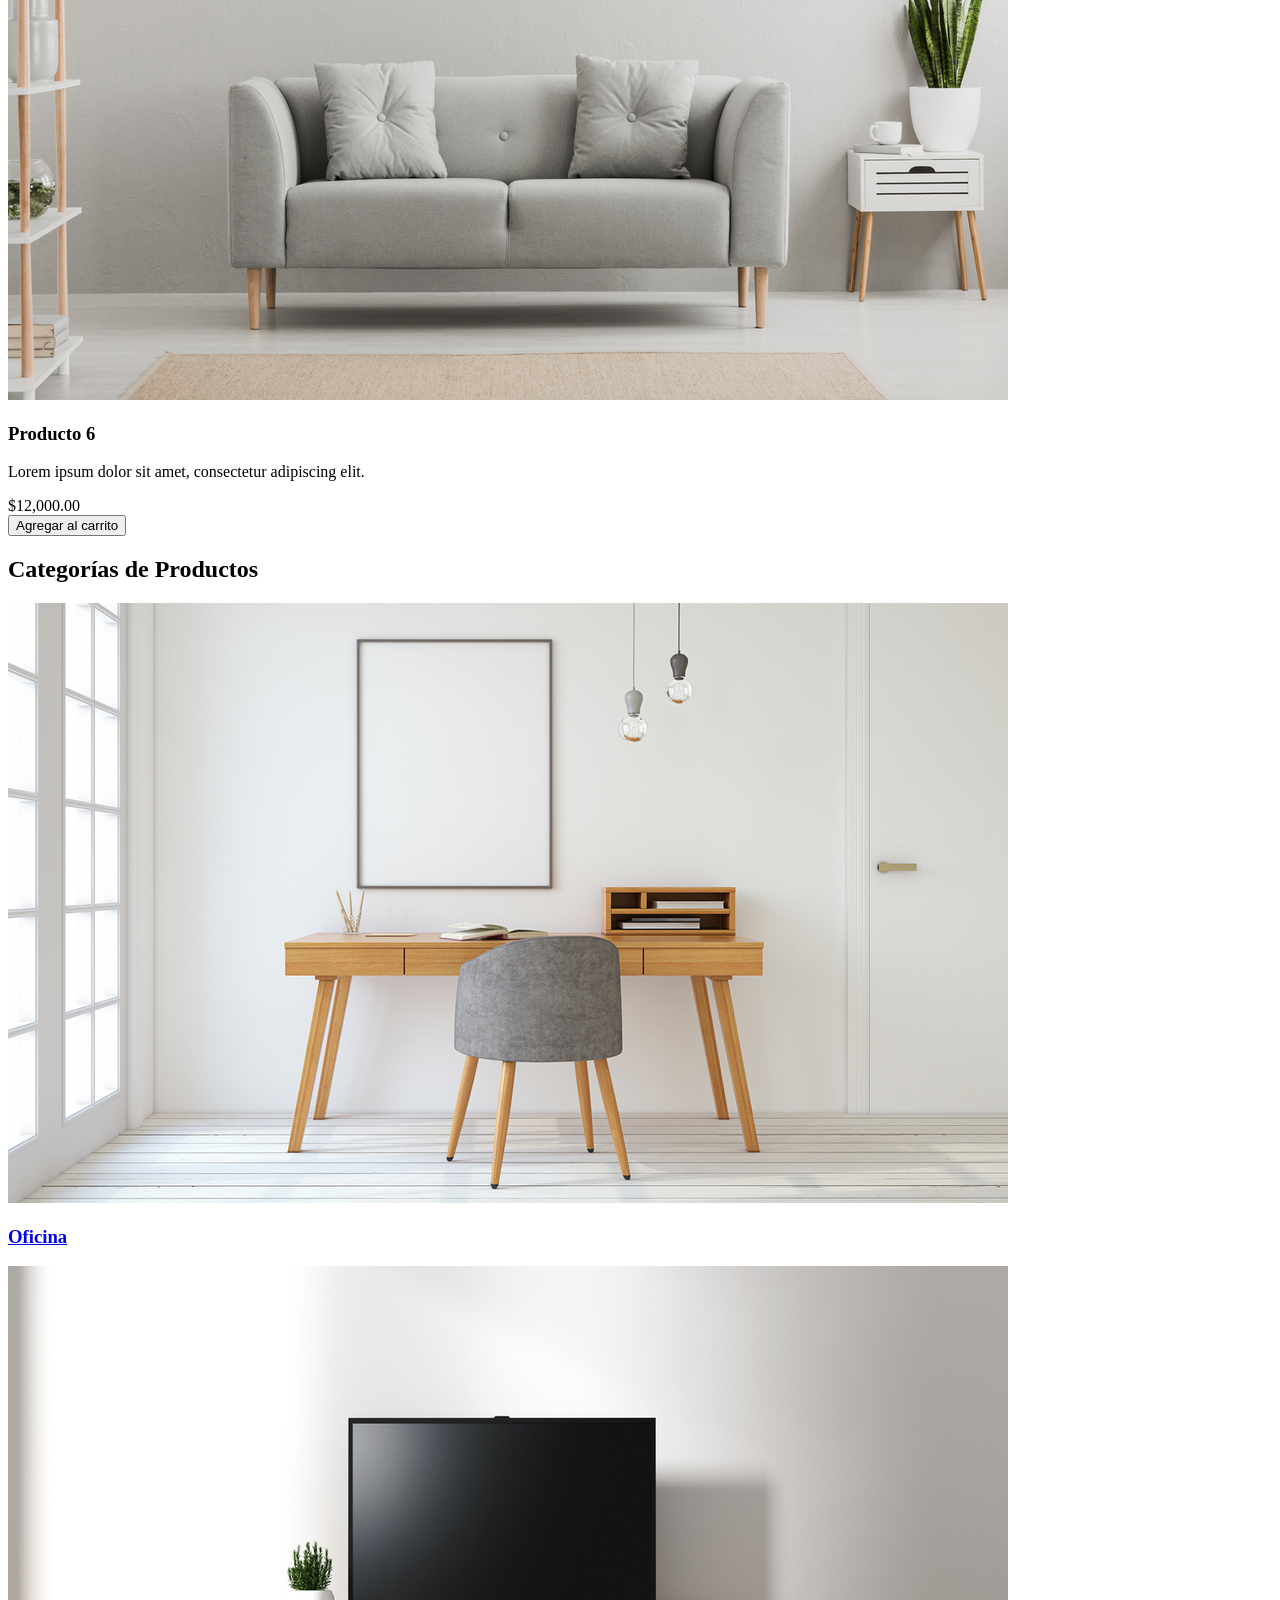
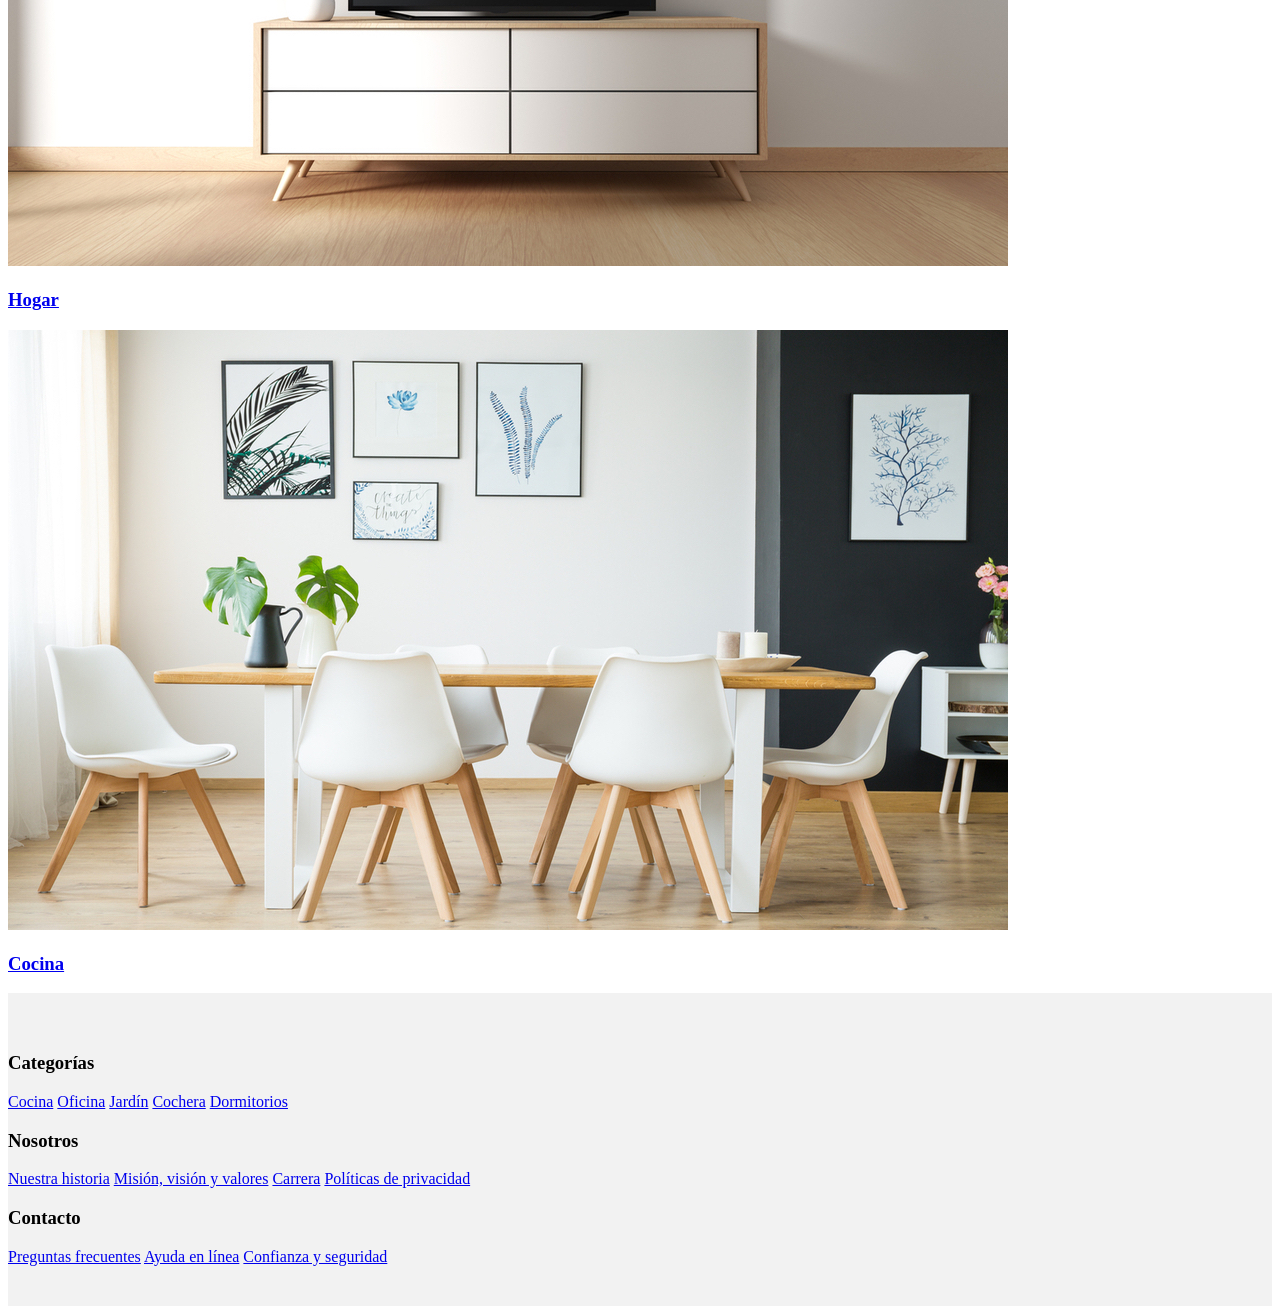
<file: index_flex.html>
<!DOCTYPE html>
<html lang="en">
<head>
    <meta charset="UTF-8">
    <meta http-equiv="X-UA-Compatible" content="IE=edge">
    <meta name="viewport" content="width=device-width, initial-scale=1.0">
    <title>Ecommerce - Inicio</title>
    <link rel="preconnect" href="https://fonts.googleapis.com">
    <link rel="preconnect" href="https://fonts.gstatic.com" crossorigin>
    <link href="https://fonts.googleapis.com/css2?family=Playfair+Display:wght@400;600;700&family=Raleway:wght@300;400;600;700&display=swap" rel="stylesheet">
    <link rel="stylesheet" href="app.css">
    <h1>Tienda de <span class="header">Muebles</span></h1>
    </head>
    <body>
  <nav class="navbar">
    <div class="navbar-text">Navbar</div>
      <ul class="menu">
        <li><a href="#">Inicio</a></li>
        <li><a href="#">Nosotros</a></li>
        <li><a href="#">Tienda</a></li>
        <li><a href="#">Blog</a></li>
        <li><a href="#">Contacto</a></li>
      </ul>
  </nav>
  <div class="contenedor">
    <div class="hero-seccion">
      <h2>Hero Image</h2>
    </div>
  </div>
  <h2>Nuestros productos</h2>
    <section class="contenedor">

      <div class="fila">
        <div class="col">
          <img class="img-producto" src="producto1.jpg" alt="Producto 1">
        </div>
      <div class="col">
        <div class="info-1">
          <h3>Producto 1</h3>
          <p>Lorem ipsum dolor sit amet, consectetur adipiscing elit.</p>
          <div class="precio">$12,000.00</div>
          <button class="btn">Agregar al carrito</button>
        </div>
      </div>
    </div>
    <div class="fila">
      <div class="col">
        <img class="img-producto" src="producto2.jpg" alt="Producto 2">
        <div class="info-2">
          <h3>Producto 2</h3>
          <p>Lorem ipsum dolor sit amet, consectetur adipiscing elit.</p>
          <div class="precio">$12,000.00</div>
          <button class="btn">Agregar al carrito</button>
        </div>
      </div>

      <div class="col">
        <img class="img-producto" src="producto3.jpg" alt="Producto 3">
        <div class="info-2">
          <h3>Producto 3</h3>
          <p>Lorem ipsum dolor sit amet, consectetur adipiscing elit.</p>
          <div class="precio">$12,000.00</div>
          <button class="btn">Agregar al carrito</button>
        </div>
      </div>
    </div>

    <div class="fila">
      <div class="col">
        <img class="img-producto" src="producto4.jpg" alt="Producto 4">
        <div class="info-2">
          <h3>Producto 4</h3>
          <p>Lorem ipsum dolor sit amet, consectetur adipiscing elit.</p>
          <div class="precio">$12,000.00</div>
          <button class="btn">Agregar al carrito</button>
        </div>
      </div>
      <div class="col">
        <img class="img-producto" src="producto5.jpg" alt="Producto 5">
        <div class="info-2">
          <h3>Producto 5</h3>
          <p>Lorem ipsum dolor sit amet, consectetur adipiscing elit.</p>
          <div class="precio">$12,000.00</div>
          <button class="btn">Agregar al carrito</button>
        </div>
      </div>

      <div class="col">
        <img class="img-producto" src="producto6.jpg" alt="Producto 6">
        <div class="info-2">
          <h3>Producto 6</h3>
          <p>Lorem ipsum dolor sit amet, consectetur adipiscing elit.</p>
          <div class="precio">$12,000.00</div>
          <button class="btn">Agregar al carrito</button>
        </div>
      </div>
    </div>

  </section>

  <section class="categorias">
  <h2>Categorías de Productos</h2>

  <div class="fila-categorias">
    <div class="col-categoria">
      <a href="#">
        <img src="categoria1.jpg" alt="Oficina">
        <h3>Oficina</h3>
      </a>
    </div>
    <div class="col-categoria">
      <a href="#">
        <img src="categoria2.jpg" alt="Hogar">
        <h3>Hogar</h3>
      </a>
    </div>
    <div class="col-categoria">
      <a href="#">
        <img src="categoria3.jpg" alt="Cocina">
        <h3>Cocina</h3>
      </a>
    </div>

  </div>
</section>
    <footer>
    <div class="contenedor-footer">
        <div class="column-footer">
            <h3>Categorías</h3>
            <nav class ="nav-footer">
                <a href="#">Cocina</a>
                <a href="#">Oficina</a>
                <a href="#">Jardín</a>
                <a href="#">Cochera</a>
                <a href="#">Dormitorios</a>
            </nav>
        </div>
        <div class="column-footer">
            <h3>Nosotros</h3>
           <nav class="nav-footer">
                <a href="#">Nuestra historia</a>
                <a href="#">Misión, visión y valores</a>
                <a href="#">Carrera</a>
                <a href="#">Políticas de privacidad</a>

            </nav> 
        </div>
        <div class="column-footer">
            <h3>Contacto</h3>
            <nav class="nav-footer">
                <a href="#">Preguntas frecuentes</a>
                <a href="#">Ayuda en línea</a>
                <a href="#">Confianza y seguridad</a>
            </nav>
        </div>

    </div>
</footer>

</body>
</html>
</file>
<file: app.css>
.btn-animado{
  background-color:#8cbc00;
  color:white;
  transition: transform 0.2s ease, box-shadow 0.2s ease;
}

.btn-animado:hover{
  transform: scale(1.05);
}

.btn-animado:active{
  transform: scale(0.95);
  box-shadow: inset 0 3px 6px rgba(0,0,0,0.3);
}

footer{
  background-color:#f2f2f2;
  padding:40px 0;
}

.footer-link{
  color:black;
  text-decoration:none;
  margin:5px 0;
  transition: color 0.3s ease, transform 0.3s ease;
}

.footer-link:hover{
  color:#037BC0;
  transform: translateY(-3px);
}
.INFO-BOX{
  background-color:#037BC0;
}
.TEXT_TITLE{
  color: #037BC0;
}

.text-style{
  font-family: 'Playfair Display', serif;
}
</file>
